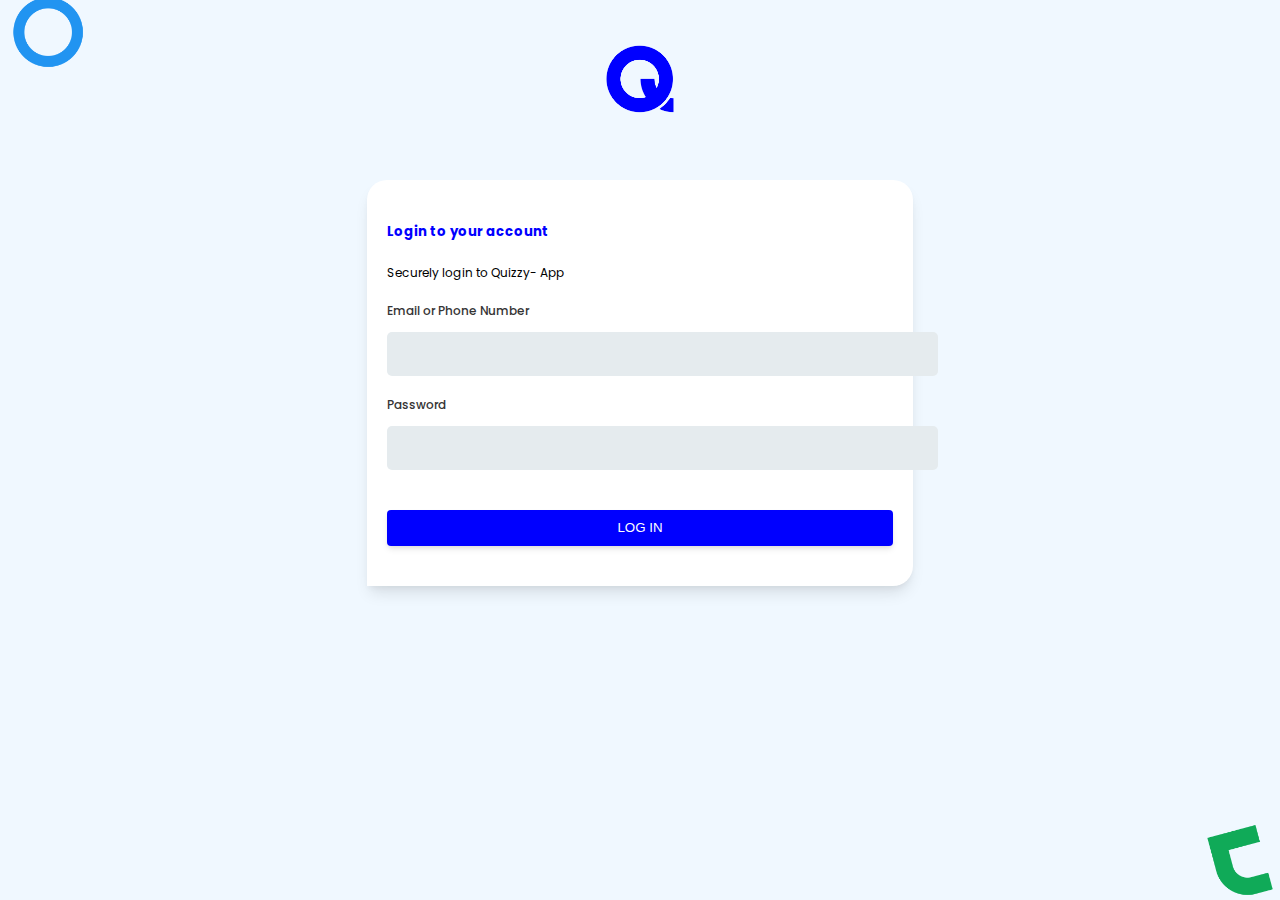
<file: index.html>
<!DOCTYPE html>
<html lang="en">
<head>
    <meta charset="UTF-8">
    <meta http-equiv="X-UA-Compatible" content="IE=edge">
    <meta name="viewport" content="width=device-width, initial-scale=1.0">
    <title>Quizzy</title>
    <!-- CSS only -->
    <link rel="preconnect" href="https://fonts.googleapis.com">
    <link rel="preconnect" href="https://fonts.gstatic.com" crossorigin>
    <link href="https://fonts.googleapis.com/css2?family=Poppins:ital,wght@0,200;0,300;0,400;0,500;0,600;0,700;0,800;0,900;1,200;1,300;1,400;1,500;1,600;1,700;1,800;1,900&display=swap" rel="stylesheet">
    <link href="https://cdn.jsdelivr.net/npm/bootstrap@5.1.3/dist/css/bootstrap.min.css" rel="stylesheet" integrity="sha384-1BmE4kWBq78iYhFldvKuhfTAU6auU8tT94WrHftjDbrCEXSU1oBoqyl2QvZ6jIW3" crossorigin="anonymous">
    <link rel='stylesheet' href='./styles.css' />
</head>
<body class="login-wrapper">

    <img class="icon-img1" src="./icons/icons1.png" alt="icon" width="80" height="80" />
    
  
    <img class="icon-img" src="./icons/q-logo.png" width="80" height="80"/>

    <main class="login-main">

        <div class="login-top-header">
            <h5 class="login-text text-center p-2">Login to your account</h5>
            <p class="login-info text-center">Securely login to Quizzy- App</p>
        </div>

        <form class="form">
            <div class="">
                <p class="email-phone">Email or Phone Number</p>
            </div>
        
            <div class="">
                
                    <input class="input-email" type="text" value=""/>
                
                <p class="error-email"></p>
            </div>

            <div class="">
                <p class="email-phone">Password</p>
            </div>

            <div class="">
                
                    <input class="input-pwd" type="text" value="" />
                
                <p class="error-pwd"></p>
            </div>
        </form>

        <button class="login-btn">LOG IN</button>
    </main>

    <footer class="login-footer">
        <img class="icon-img2" src="./icons/img-2.png" alt="icon" width="80" height="80" />

        <p class="success-text text-center mt-2 py-4 fs-5"></p>
        <p class="fail-text text-center fs-5"></p>
    </footer>
    


    <script type="module" src='./index.js'></script>
    <script src="https://cdn.jsdelivr.net/npm/bootstrap@5.0.2/dist/js/bootstrap.bundle.min.js" integrity="sha384-MrcW6ZMFYlzcLA8Nl+NtUVF0sA7MsXsP1UyJoMp4YLEuNSfAP+JcXn/tWtIaxVXM" crossorigin="anonymous"></script>
</body>
</html>
</file>
<file: styles.css>
body {
    font-family: 'Poppins', sans-serif;
}

.login-wrapper {
    background-color: aliceblue;
}

.quizzy-name {
    font-size: 62px;
    font-weight: bold;
}

.greeting-text {
    font-size: 20px;
}

.landing-page {
    background: linear-gradient(122.76deg, #3550dc -35.72%, #27e9f7 172.73%);
}

.fail-text {
    color: red;
}

.success-text {
    color: green;
}

.icon-img1 {
    position: absolute;
    top: 0;
    margin-top: -8px;
}

.icon-img2 {
    position: absolute;
    bottom: 0;
    right: 0;
}

.landing-page-header {
    color: #FFF;
}

.landing-page-subheading {
    font-size: 11px;
}

.landing-page-main {
    background-color: #FFF;
    border-top-left-radius: 30px;
    border-top-right-radius: 30px;
    padding: 30px 0;
}

.landing-page .btn-quiz {
    background: linear-gradient(122.76deg, #3550dc -35.72%, #27e9f7 172.73%);
    color: #FFF;
    background-color: rgb(249, 252, 255);
}

.go-back {
    display: flex;
}

.icon-img {
    margin-top: 40px;
    display: flex;
    margin-left: auto;
    margin-right: auto;
}

.logo-header {
    margin-top: 60px;
    display: block;
    margin-left: auto;
    margin-right: auto;
}

.login-main {
    margin-top: 60px;
    padding: 20px;
    margin-right: 20px;
    margin-left: 20px;
    background-color: #fff;
    display: block;
    margin-left: auto;
    margin-right: auto;
    box-shadow: rgba(0, 0, 0, 0.1) 0px 10px 15px -3px, rgba(0, 0, 0, 0.05) 0px 4px 6px -2px;
    border-top-right-radius: 20px;
    border-top-left-radius: 20px;
    border-bottom-right-radius: 20px;
    /* width: fit-content; */
    width: 40%;
    height: fit-content;
    /* padding-bottom: 26%; */
}

.login-text {
    color: blue;
}

.login-top-header {
    margin-top: 20px;
}

.login-info {
    color: black;
    font-size: 12px;
}

.email-phone {
    color: rgb(53, 52, 52);
    font-weight: 500;
    display: flex;
    justify-content: start;
    font-size: 12px;
    margin-top: 20px;
}

.invalid {
    border: 1px solid red;
}


.input-email {
    /* font-size: 16px;
    height: 57px; */
    border: none;
    background-color: rgb(229, 235, 238);
    border-radius: 5px;
    color: #edf2f7;
    padding: 0.8em 1.4em 0.8em 1.4em;
    width: 100%;
    color: #000;
    font-size: 16px;
}

.input-pwd {
    /* font-size: 16px;
    height: 57px; */
    border: none;
    background-color: rgb(229, 235, 238);
    border-radius: 5px;
    color: #edf2f7;
    padding: 0.8em 1.4em 0.8em 1.4em;
    width: 100%;
    color: #000;
    font-size: 16px;
}

.input-email:focus {
    outline: none;
}

.input-pwd:focus {
    outline: none;
}

.error-email {
    color: red;
    font-size: 12px;
    text-align: right;
    margin-top: 10px;
}

.error-pwd {
    color: red;
    font-size: 12px;
    text-align: right;
    margin-top: 10px;
}

.invalid {
    border: 1px solid red;
}

.login-btn {
    background-color: blue;
    color: #fff;
    padding: 0.8em 1.4em 0.8em 1.4em;
    border: none;
    margin-top: 40px;
    margin-bottom: 20px;
    font-weight: 500;
    border-radius: 4px;
    display: block;
    margin-right: auto;
    margin-left: auto;
    width: 100%;
    box-shadow: rgba(0, 0, 0, 0.1) 0px 4px 6px -1px, rgba(0, 0, 0, 0.06) 0px 2px 4px -1px;
}

.footer-part {
    margin-top: 60px;
    cursor: pointer;
}

.footer-part a {
    text-decoration: none;
    color: #fff;
}

.footer-part a:hover {
    color: cadetblue;
}

.change-question-btn {
    width: 75%;
    margin: auto;
}

@media screen and  (max-width: 760px) {
    .login-main {
        width: 60%;
    }

    .change-question-btn {
        width: 100%;
        margin: 0 9px;
    }

}

@media screen and  (max-width: 500px) {
    .login-main {
        width: 70%;
    }
}

.quiz_body {
  background: linear-gradient(122.76deg, #3550dc -35.72%, #27e9f7 172.73%);
}
.timer {
  background: -webkit-linear-gradient(
    122.76deg,
    #3550dc -35.72%,
    #27e9f7 172.73%
  );
  background-clip: text;
  -webkit-background-clip: text;
  -webkit-text-fill-color: transparent;
}
.nav_bar a {
  background: #d4d4d4;
  border-radius: 100%;
  margin: 10px 10px 20px;
  color: white;
}
.nav_bar a.active {
  background: linear-gradient(122.76deg, #3550dc -35.72%, #27e9f7 172.73%);
  color: #FFF;
}
.nav_bar li {
  border-bottom: 4px solid #d4d4d4;
}
.nav_bar li.active {
  border-bottom: 4px solid #3550dc;
}
.bg_gay {
  background: #d4d4d4;
  margin: 10px 10px;
  color: white;
  padding: 8px 16px;
}
.selected-round {
  background: linear-gradient(122.76deg, #3550dc -35.72%, #27e9f7 172.73%);
}
.selected-text {
  background: -webkit-linear-gradient(
    122.76deg,
    #3550dc -35.72%,
    #27e9f7 172.73%
  );

  background-clip: text;
  -webkit-background-clip: text;
  -webkit-text-fill-color: transparent;
}
</file>
